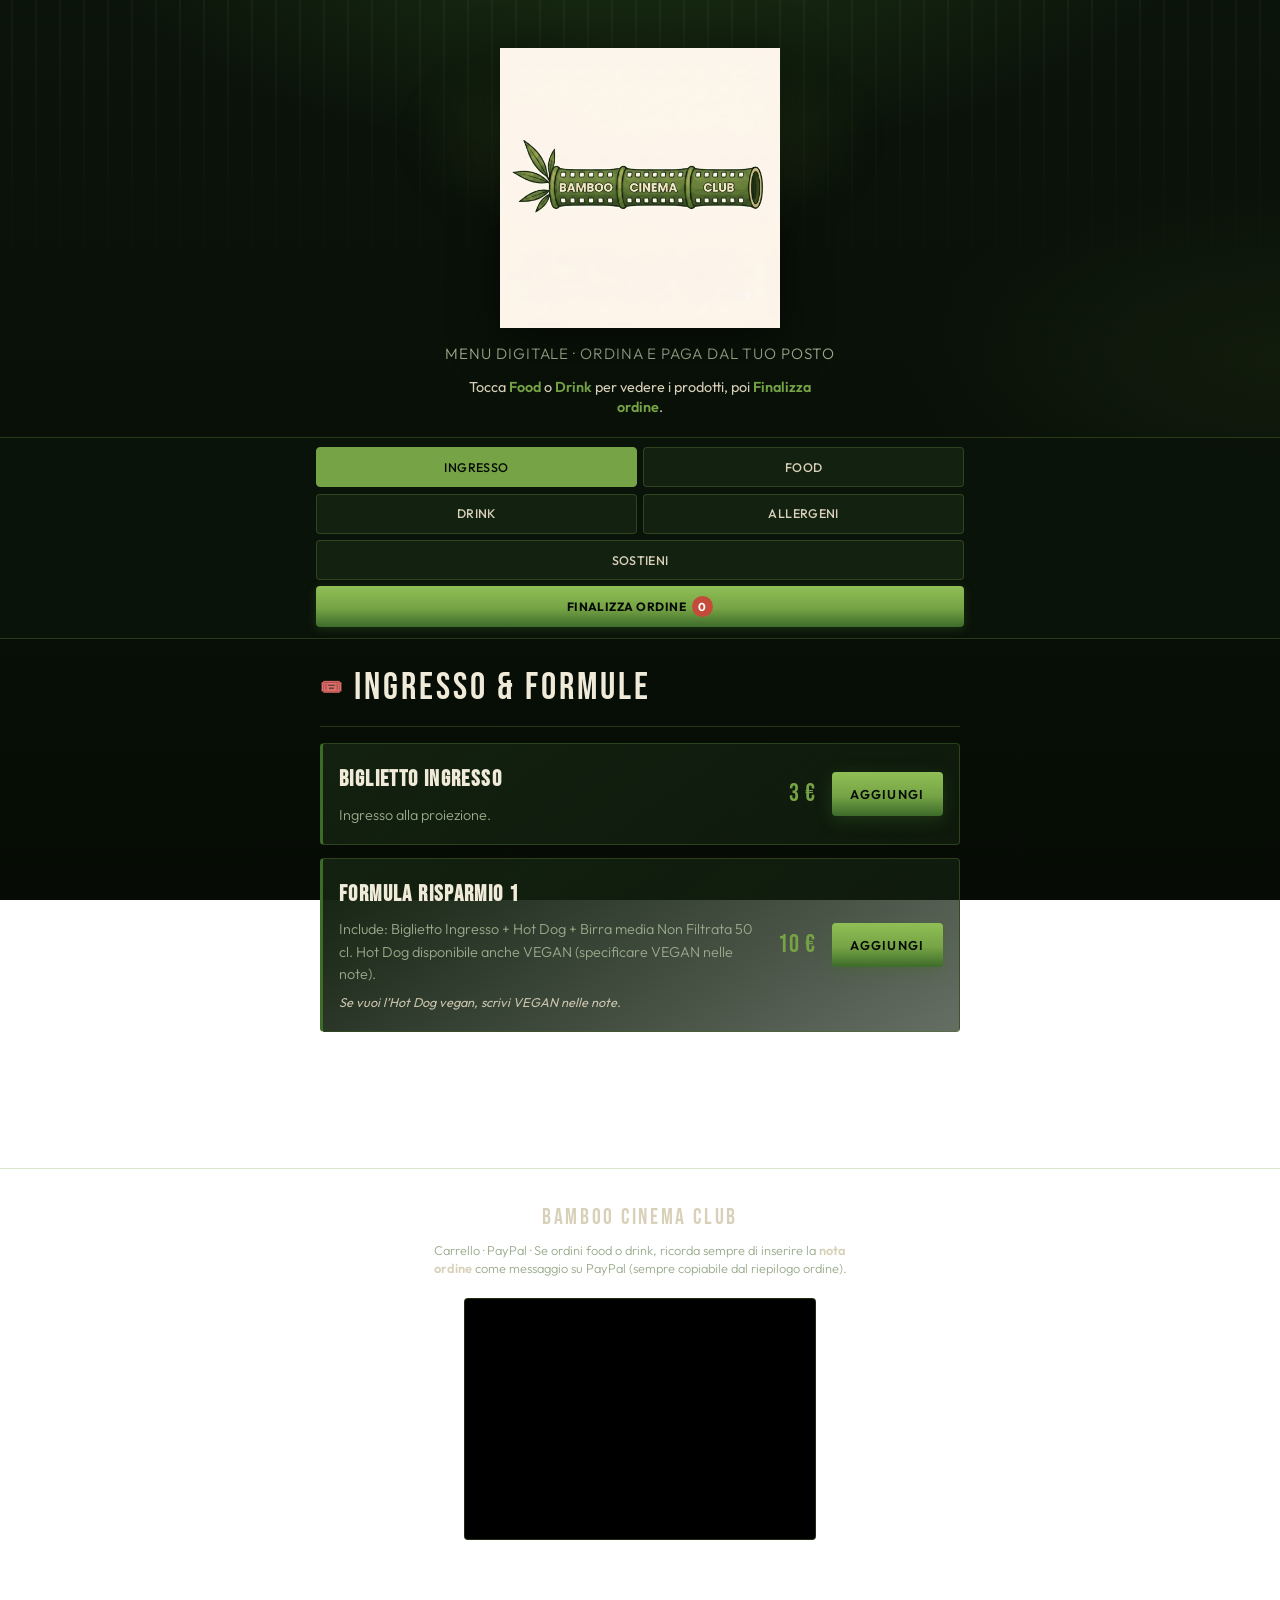
<file: index.html>
<!DOCTYPE html>
<html lang="it">
<head>
  <meta charset="UTF-8">
  <meta name="viewport" content="width=device-width, initial-scale=1">
  <meta name="description" content="Menu digitale Bamboo Cinema Club — food, drink, biglietti e formule risparmio.">
  <meta name="theme-color" content="#0b140a">
  <title>Bamboo Cinema Club — Menu</title>
  <link rel="preconnect" href="https://fonts.googleapis.com">
  <link rel="preconnect" href="https://fonts.gstatic.com" crossorigin>
  <link href="https://fonts.googleapis.com/css2?family=Bebas+Neue&family=Outfit:wght@300;400;500;600&display=swap" rel="stylesheet">
  <link rel="stylesheet" href="style.css?v=29">
  <link rel="icon" href="assets/logo.png" type="image/png">
</head>
<body>
  <a class="skip-link" href="#menu">Vai al menu</a>

  <header class="site-header">
    <div class="header-glow" aria-hidden="true"></div>
    <img
      class="brand-logo"
      src="assets/logo.png"
      alt="Bamboo Cinema Club"
      width="320"
      height="320"
      decoding="async"
    >
    <p class="tagline">Menu digitale · Ordina e paga dal tuo posto</p>
    <p class="how-to">Tocca <strong>Food</strong> o <strong>Drink</strong> per vedere i prodotti, poi <strong>Finalizza ordine</strong>.</p>
  </header>

  <nav class="category-nav" aria-label="Categorie menu">
    <div class="category-nav-bar">
      <div class="category-nav-inner" role="tablist">
        <button type="button" class="category-btn is-active" role="tab" aria-selected="true" data-target="ingresso">Ingresso</button>
        <button type="button" class="category-btn" role="tab" aria-selected="false" data-target="food">Food</button>
        <button type="button" class="category-btn" role="tab" aria-selected="false" data-target="drink">Drink</button>
        <button type="button" class="category-btn" role="tab" aria-selected="false" data-target="allergeni">Allergeni</button>
        <button type="button" class="category-btn" role="tab" aria-selected="false" data-target="sostieni">Sostieni</button>
      </div>
    </div>
    <div class="finalize-under-options">
      <button type="button" class="nav-cart-btn finalize-under-btn" id="cart-open-nav" aria-label="Finalizza ordine">
        Finalizza ordine
        <span class="cart-badge cart-badge-nav" id="cart-badge-nav" hidden>0</span>
      </button>
    </div>
  </nav>

  <main id="menu">
    <section id="ingresso" class="menu-section is-visible" aria-labelledby="ingresso-heading" data-panel="ingresso">
      <h2 id="ingresso-heading" class="section-title">
        <span class="section-icon" aria-hidden="true">🎟️</span>
        Ingresso &amp; Formule
      </h2>
      <div class="product-list" data-category="ingresso"></div>
    </section>

    <section id="food" class="menu-section" aria-labelledby="food-heading" data-panel="food" hidden>
      <h2 id="food-heading" class="section-title">
        <span class="section-icon" aria-hidden="true">🍔</span>
        Food
      </h2>
      <div class="product-list" data-category="food"></div>
    </section>

    <section id="drink" class="menu-section" aria-labelledby="drink-heading" data-panel="drink" hidden>
      <h2 id="drink-heading" class="section-title">
        <span class="section-icon" aria-hidden="true">🥤</span>
        Drink
      </h2>
      <div class="product-list" data-category="drink"></div>
    </section>

    <section id="allergeni" class="allergens" aria-labelledby="allergeni-heading" data-panel="allergeni" hidden>
      <h2 id="allergeni-heading" class="section-title">Allergeni</h2>
      <p class="allergens-intro">
        Informazioni indicative. Per esigenze alimentari specifiche, chiedi al personale prima di ordinare.
      </p>
      <ul class="allergen-list">
        <li><strong>Hot Dog</strong> — glutine (pane), uova (maionese), senape, latticini possibili nei condimenti.</li>
        <li><strong>Pop Corn</strong> — può contenere tracce di latte o aroma burro (verifica in loco).</li>
        <li><strong>Birra media non filtrata 50 cl</strong> — glutine (orzo/cereali).</li>
        <li><strong>Coca Cola / The al limone (lattina 33 cl)</strong> — verificare etichetta; possibili coloranti e acidificanti.</li>
      </ul>
      <p class="allergens-note">
        Elenco dimostrativo da aggiornare con le dichiarazioni ufficiali del locale.
      </p>
    </section>

    <section id="sostieni" class="support-section" aria-labelledby="sostieni-heading" data-panel="sostieni" hidden>
      <h2 id="sostieni-heading" class="section-title">Sostieni Bamboo Cinema Club</h2>
      <p class="support-text">
        Se credi in questo progetto, puoi lasciare una donazione libera.
        Ci aiuta a organizzare nuovi eventi e a investire in tecnologia e servizio.
      </p>
      <p class="support-thanks">Grazie</p>
      <a
        class="btn-buy support-donate"
        href="https://www.paypal.com/paypalme/florianoserafin"
        target="_blank"
        rel="noopener noreferrer"
      >
        Dona con PayPal
      </a>
    </section>
  </main>

  <footer class="site-footer">
    <p class="footer-brand">Bamboo Cinema Club</p>
    <p class="footer-copy">
      Carrello · PayPal · Se ordini food o drink, ricorda sempre di inserire la
      <strong>nota ordine</strong> come messaggio su PayPal (sempre copiabile dal riepilogo ordine).
    </p>
    <div class="promo-video-wrap">
      <video
        class="promo-video"
        autoplay
        muted
        loop
        playsinline
        preload="metadata"
        aria-label="Clip Bamboo Cinema Club"
      >
        <source src="assets/promo.mp4" type="video/mp4">
      </video>
    </div>
  </footer>

  <div class="cart-bar" id="cart-bar" hidden>
    <div class="cart-bar-info">
      <strong id="cart-bar-count">0 prodotti</strong>
      <span id="cart-bar-total">€ 0</span>
    </div>
    <button type="button" class="btn-buy cart-bar-btn" id="finalize-order">
      Finalizza ordine
    </button>
  </div>

  <div class="cart-overlay" id="cart-overlay" hidden></div>

  <aside class="cart-drawer" id="cart-drawer" hidden aria-labelledby="cart-title">
    <div class="cart-header">
      <h2 id="cart-title">Finalizza ordine</h2>
      <button type="button" class="cart-close" id="cart-close" aria-label="Chiudi">×</button>
    </div>

    <div class="cart-body">
      <ul class="cart-lines" id="cart-lines"></ul>

      <form id="checkout-form" class="checkout-form">
        <div class="seat-fields" id="seat-fields">
          <label class="field">
            <span>Fila * <em>(es. FILA B)</em></span>
            <input
              type="text"
              id="fila-input"
              name="fila"
              autocomplete="off"
              placeholder="B"
              maxlength="1"
              inputmode="text"
              pattern="[A-Za-z]"
              title="Esempio: FILA B"
            >
          </label>
          <label class="field">
            <span>Posto * <em>(es. posto 12)</em></span>
            <input
              type="text"
              id="posto-input"
              name="posto"
              autocomplete="off"
              placeholder="12"
              maxlength="4"
              inputmode="numeric"
              pattern="[0-9]+"
              title="Esempio: posto 12"
            >
          </label>
        </div>

        <label class="field" id="ingredients-field">
          <span>Eventuali modifiche agli ingredienti <em>(esempio: senza senape)</em></span>
          <textarea
            id="ingredients-input"
            name="ingredients"
            rows="2"
            maxlength="400"
            placeholder="Es. senza senape"
          ></textarea>
        </label>

        <p class="checkout-warning" id="checkout-warning-seat">
          Per ricevere l’ordine dovete inserire nella <strong>nota dell’acquisto PayPal</strong>
          la vostra posizione tipo <strong>FILA B posto 12</strong>, più eventuali
          <strong>modifiche al food</strong>. Su PayPal selezionate
          <strong>pagamento Amici e parenti</strong>. Senza nota l’ordine
          <strong>non sarà valido</strong>.
        </p>

        <p class="checkout-warning" id="checkout-warning-ticket" hidden>
          Su PayPal selezionate <strong>pagamento Amici e parenti</strong>
          e incollate la nota ordine. Per il solo biglietto non serve indicare fila e posto.
        </p>

        <p class="checkout-hint">
          Al pagamento scegli <strong>Amici e parenti</strong>, poi incolla la nota che ti mostriamo dopo.
        </p>

        <div class="cart-total-row">
          <span>Totale</span>
          <strong id="cart-total">€ 0</strong>
        </div>

        <button type="submit" class="btn-buy btn-block" id="pay-button">
          Invia ordine e paga
        </button>
      </form>
    </div>
  </aside>

  <div class="toast" id="toast" hidden role="status"></div>

  <script src="script.js?v=29" defer></script>
</body>
</html>
</file>
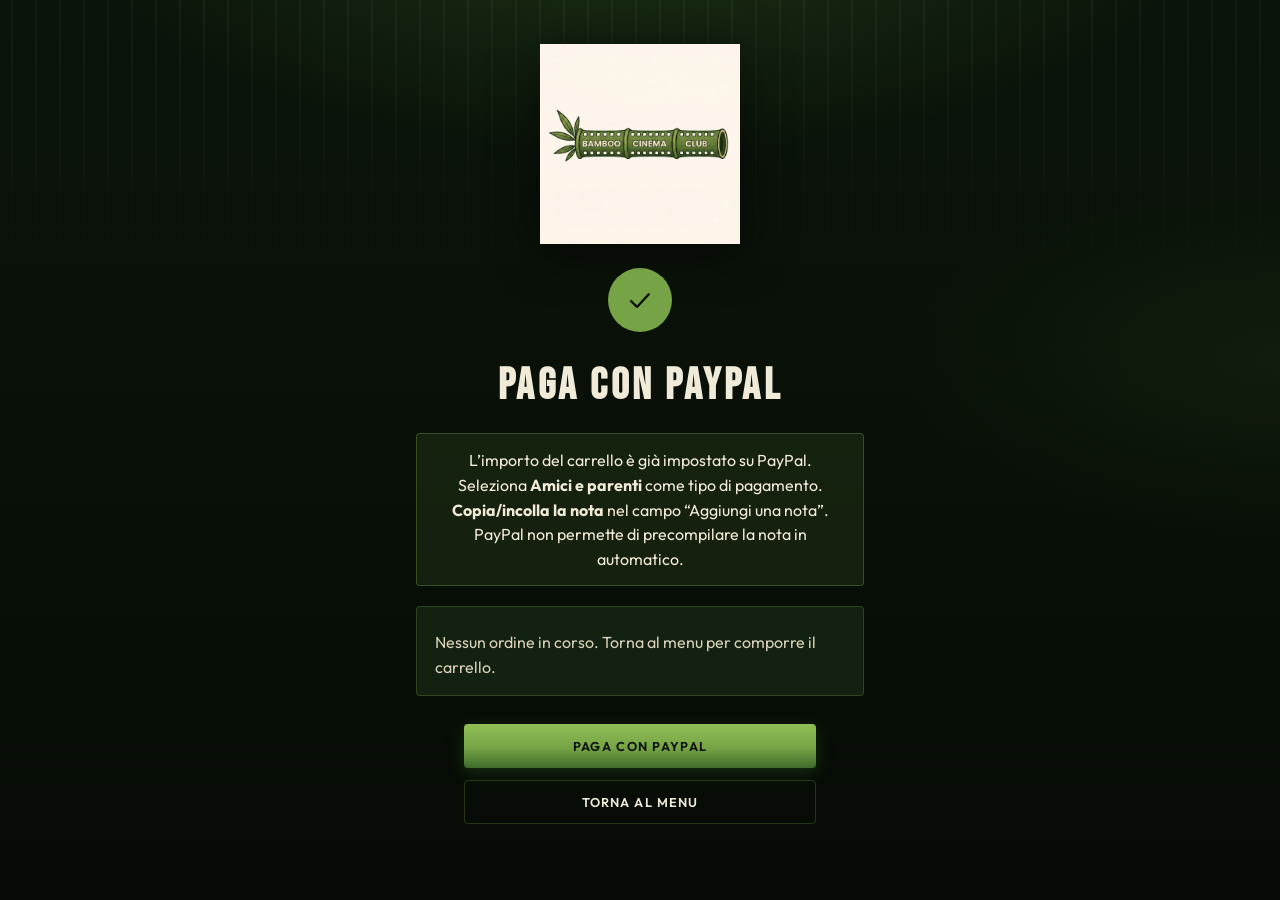
<file: success.html>
<!DOCTYPE html>
<html lang="it">
<head>
  <meta charset="UTF-8">
  <meta name="viewport" content="width=device-width, initial-scale=1">
  <meta name="description" content="Conferma ordine — Bamboo Cinema Club">
  <meta name="theme-color" content="#0b140a">
  <title>Conferma ordine — Bamboo Cinema Club</title>
  <link rel="preconnect" href="https://fonts.googleapis.com">
  <link rel="preconnect" href="https://fonts.gstatic.com" crossorigin>
  <link href="https://fonts.googleapis.com/css2?family=Bebas+Neue&family=Outfit:wght@300;400;500;600&display=swap" rel="stylesheet">
  <link rel="stylesheet" href="style.css?v=29">
  <link rel="icon" href="assets/logo.png" type="image/png">
</head>
<body>
  <main class="success-page">
    <img
      class="brand-logo"
      src="assets/logo.png"
      alt="Bamboo Cinema Club"
      width="220"
      height="220"
      decoding="async"
      style="width: min(200px, 70vw); margin-bottom: 1.5rem;"
    >
    <div class="success-mark" aria-hidden="true">✓</div>
    <h1>Paga con PayPal</h1>
    <p class="success-alert" id="success-alert">
      L’importo del carrello è già impostato su PayPal.
      Seleziona <strong>Amici e parenti</strong> come tipo di pagamento.
      <strong>Copia/incolla la nota</strong> nel campo “Aggiungi una nota”.
      PayPal non permette di precompilare la nota in automatico.
    </p>

    <div id="order-summary" class="order-summary" hidden></div>

    <section class="paypal-note-box" id="paypal-note-box" hidden>
      <h2>Nota da incollare su PayPal</h2>
      <pre id="paypal-note-text" class="paypal-note-text"></pre>
      <button type="button" class="btn-secondary btn-block" id="copy-paypal-note">
        Copia nota
      </button>
    </section>

    <div class="success-actions success-actions-stack">
      <a
        class="btn-buy"
        id="pay-paypal"
        href="#"
        rel="noopener noreferrer"
        hidden
      >
        Paga con PayPal
      </a>
      <a class="btn-secondary" href="index.html">Torna al menu</a>
    </div>
  </main>
  <script src="script.js?v=29" defer></script>
</body>
</html>
</file>
<file: style.css>
/* Bamboo Cinema Club — cinematic dark menu */

:root {
  --bg: #0b140a;
  --bg-deep: #060c05;
  --surface: #132110;
  --surface-hover: #1a2c16;
  --line: rgba(118, 163, 69, 0.28);
  --bamboo: #76a345;
  --bamboo-deep: #3d6b2a;
  --bamboo-glow: rgba(118, 163, 69, 0.35);
  --cream: #f0ead8;
  --cream-soft: #d8d0b8;
  --muted: #9aab8c;
  --danger-soft: #c4a574;
  --radius: 4px;
  --font-display: "Bebas Neue", sans-serif;
  --font-body: "Outfit", system-ui, sans-serif;
  --shadow: 0 12px 40px rgba(0, 0, 0, 0.45);
  --header-pad: clamp(1.5rem, 5vw, 3rem);
  --content: min(42rem, 100% - 2rem);
}

*,
*::before,
*::after {
  box-sizing: border-box;
}

html {
  scroll-behavior: smooth;
}

@media (prefers-reduced-motion: reduce) {
  html {
    scroll-behavior: auto;
  }

  *,
  *::before,
  *::after {
    animation-duration: 0.01ms !important;
    animation-iteration-count: 1 !important;
    transition-duration: 0.01ms !important;
  }
}

body {
  margin: 0;
  min-height: 100vh;
  font-family: var(--font-body);
  font-weight: 400;
  color: var(--cream);
  background:
    radial-gradient(ellipse 80% 50% at 50% -10%, rgba(61, 107, 42, 0.35), transparent 55%),
    radial-gradient(ellipse 60% 40% at 100% 40%, rgba(118, 163, 69, 0.08), transparent 50%),
    linear-gradient(180deg, var(--bg) 0%, var(--bg-deep) 100%);
  background-attachment: fixed;
  line-height: 1.55;
  -webkit-font-smoothing: antialiased;
}

body::before {
  content: "";
  position: fixed;
  inset: 0;
  pointer-events: none;
  z-index: 0;
  opacity: 0.04;
  background-image: repeating-linear-gradient(
    90deg,
    transparent 0,
    transparent 11px,
    var(--cream) 11px,
    var(--cream) 13px,
    transparent 13px,
    transparent 24px
  );
  mask-image: linear-gradient(180deg, black 0%, transparent 35%, transparent 100%);
}

.skip-link {
  position: absolute;
  left: 1rem;
  top: -100%;
  z-index: 100;
  padding: 0.6rem 1rem;
  background: var(--bamboo);
  color: var(--bg-deep);
  font-weight: 600;
  text-decoration: none;
  border-radius: var(--radius);
}

.skip-link:focus {
  top: 1rem;
}

/* ——— Header ——— */

.site-header {
  position: relative;
  z-index: 1;
  display: flex;
  flex-direction: column;
  align-items: center;
  text-align: center;
  padding: var(--header-pad) 1rem 1.25rem;
  animation: rise-in 0.8s ease-out both;
}

.header-glow {
  position: absolute;
  top: 10%;
  left: 50%;
  width: min(28rem, 90vw);
  height: 12rem;
  transform: translateX(-50%);
  background: radial-gradient(ellipse, var(--bamboo-glow), transparent 70%);
  filter: blur(24px);
  pointer-events: none;
  z-index: -1;
}

.brand-logo {
  width: min(280px, 82vw);
  height: auto;
  display: block;
  filter: drop-shadow(0 8px 24px rgba(0, 0, 0, 0.5));
  animation: logo-settle 1s cubic-bezier(0.22, 1, 0.36, 1) both;
}

.tagline {
  margin: 0.85rem 0 0;
  font-size: 0.95rem;
  font-weight: 300;
  letter-spacing: 0.06em;
  text-transform: uppercase;
  color: var(--muted);
}

.how-to {
  margin: 0.75rem 0 0;
  max-width: 22rem;
  font-size: 0.9rem;
  font-weight: 400;
  line-height: 1.4;
  color: var(--cream-soft);
}

.how-to strong {
  color: var(--bamboo);
  font-weight: 600;
}

/* ——— Category nav ——— */

.category-nav {
  position: sticky;
  top: 0;
  z-index: 20;
  backdrop-filter: blur(14px);
  -webkit-backdrop-filter: blur(14px);
  background: rgba(11, 20, 10, 0.92);
  border-block: 1px solid var(--line);
}

.category-nav-bar {
  display: flex;
  align-items: center;
  gap: 0.5rem;
  max-width: var(--content);
  margin: 0 auto;
  padding: 0.55rem 0.75rem 0.35rem;
}

.category-nav-inner {
  display: grid;
  grid-template-columns: 1fr 1fr;
  flex: 1;
  gap: 0.4rem;
  width: 100%;
  min-width: 0;
}

.category-nav-inner .category-btn:last-child:nth-child(odd) {
  grid-column: 1 / -1;
}

.category-nav-inner::-webkit-scrollbar {
  display: none;
}

.finalize-under-options {
  max-width: var(--content);
  margin: 0 auto;
  padding: 0 0.75rem 0.7rem;
}

.finalize-under-btn {
  width: 100%;
  justify-content: center;
  min-height: 2.6rem;
  padding: 0.65rem 1rem;
  font-size: 0.85rem;
}

.nav-cart-btn {
  position: relative;
  flex: 0 0 auto;
  display: inline-flex;
  align-items: center;
  gap: 0.35rem;
  padding: 0.5rem 0.75rem;
  font-family: var(--font-body);
  font-size: 0.75rem;
  font-weight: 700;
  letter-spacing: 0.04em;
  text-transform: uppercase;
  color: var(--bg-deep);
  background: linear-gradient(180deg, #8fbf55 0%, var(--bamboo) 55%, var(--bamboo-deep) 100%);
  border: none;
  border-radius: var(--radius);
  cursor: pointer;
  box-shadow: 0 2px 10px rgba(61, 107, 42, 0.35);
}

.nav-cart-btn:focus-visible {
  outline: 2px solid var(--cream);
  outline-offset: 2px;
}

.cart-badge-nav {
  position: static;
  top: auto;
  right: auto;
}

.category-nav a,
.category-btn {
  flex: 0 0 auto;
  width: 100%;
  min-height: 2.5rem;
  padding: 0.55rem 0.5rem;
  color: var(--cream-soft);
  text-decoration: none;
  font-family: var(--font-body);
  font-size: 0.78rem;
  font-weight: 500;
  letter-spacing: 0.03em;
  text-transform: uppercase;
  text-align: center;
  border: 1px solid var(--line);
  border-radius: var(--radius);
  background: var(--surface);
  cursor: pointer;
  transition: color 0.2s, border-color 0.2s, background 0.2s;
}

.category-nav a:hover,
.category-nav a:focus-visible,
.category-btn:hover,
.category-btn:focus-visible {
  color: var(--cream);
  border-color: var(--line);
  background: var(--surface);
  outline: none;
}

.category-btn.is-active {
  color: var(--bg-deep);
  background: var(--bamboo);
  border-color: var(--bamboo);
}

/* ——— Main ——— */

main {
  position: relative;
  z-index: 1;
  max-width: var(--content);
  margin: 0 auto;
  padding: 1.25rem 1rem 6rem;
}

.demo-banner {
  margin: 0 0 1.75rem;
  padding: 0.75rem 1rem;
  font-size: 0.82rem;
  color: var(--danger-soft);
  background: rgba(196, 165, 116, 0.08);
  border: 1px solid rgba(196, 165, 116, 0.28);
  border-radius: var(--radius);
}

.demo-banner code {
  font-size: 0.78rem;
  color: var(--cream);
}

.menu-section,
.allergens[data-panel] {
  margin-bottom: 2.5rem;
  scroll-margin-top: 5rem;
}

.menu-section[hidden],
.allergens[hidden] {
  display: none !important;
}

.menu-section.is-visible,
.allergens.is-visible {
  animation: rise-in 0.35s ease-out both;
}

.section-title {
  display: flex;
  align-items: center;
  gap: 0.5rem;
  margin: 0 0 1rem;
  font-family: var(--font-display);
  font-size: clamp(1.85rem, 6vw, 2.35rem);
  font-weight: 400;
  letter-spacing: 0.08em;
  color: var(--cream);
  border-bottom: 1px solid var(--line);
  padding-bottom: 0.55rem;
}

.section-icon {
  font-size: 1.15rem;
  line-height: 1;
  filter: grayscale(0.15);
}

.product-list {
  display: flex;
  flex-direction: column;
  gap: 0.85rem;
}

/* Interactive product rows (purchase containers) */

.product {
  display: grid;
  grid-template-columns: 1fr auto;
  gap: 0.65rem 1rem;
  align-items: start;
  padding: 1.1rem 1rem;
  background: linear-gradient(145deg, var(--surface) 0%, rgba(19, 33, 16, 0.65) 100%);
  border: 1px solid var(--line);
  border-left: 3px solid var(--bamboo-deep);
  border-radius: var(--radius);
  transition: border-color 0.25s, background 0.25s, transform 0.25s;
}

.product:hover {
  border-color: rgba(118, 163, 69, 0.5);
  background: var(--surface-hover);
}

.product-info {
  grid-column: 1 / -1;
}

.product-name {
  margin: 0;
  font-family: var(--font-display);
  font-size: 1.45rem;
  letter-spacing: 0.06em;
  color: var(--cream);
}

.product-desc {
  margin: 0.35rem 0 0;
  font-size: 0.9rem;
  color: var(--muted);
  font-weight: 300;
}

.product-note {
  margin: 0.5rem 0 0;
  font-size: 0.8rem;
  color: var(--cream-soft);
  font-style: italic;
  opacity: 0.9;
}

.product-price {
  margin: 0;
  font-family: var(--font-display);
  font-size: 1.55rem;
  letter-spacing: 0.04em;
  color: var(--bamboo);
  align-self: center;
}

.btn-buy {
  display: inline-flex;
  align-items: center;
  justify-content: center;
  min-height: 2.75rem;
  padding: 0.55rem 1.15rem;
  font-family: var(--font-body);
  font-size: 0.8rem;
  font-weight: 600;
  letter-spacing: 0.1em;
  text-transform: uppercase;
  text-decoration: none;
  color: var(--bg-deep);
  background: linear-gradient(180deg, #8fbf55 0%, var(--bamboo) 55%, var(--bamboo-deep) 100%);
  border: none;
  border-radius: var(--radius);
  cursor: pointer;
  box-shadow: 0 4px 16px rgba(61, 107, 42, 0.35);
  transition: transform 0.2s, filter 0.2s, box-shadow 0.2s;
  align-self: center;
}

.btn-buy:hover {
  filter: brightness(1.08);
  transform: translateY(-1px);
  box-shadow: 0 6px 20px rgba(61, 107, 42, 0.45);
}

.btn-buy:focus-visible {
  outline: 2px solid var(--cream);
  outline-offset: 3px;
}

.btn-buy:active {
  transform: translateY(0);
}

/* ——— Allergens ——— */

.allergens {
  scroll-margin-top: 5rem;
  padding: 1.35rem 1.1rem;
  border: 1px solid var(--line);
  border-radius: var(--radius);
  background: rgba(19, 33, 16, 0.55);
}

.allergens .section-title {
  border-bottom: none;
  padding-bottom: 0;
  margin-bottom: 0.65rem;
  font-size: 1.75rem;
}

.allergens-intro,
.allergens-note {
  margin: 0;
  font-size: 0.88rem;
  color: var(--muted);
  font-weight: 300;
}

.allergen-list {
  margin: 1rem 0;
  padding-left: 1.15rem;
  color: var(--cream-soft);
  font-size: 0.9rem;
}

.allergen-list li {
  margin-bottom: 0.55rem;
}

.allergen-list strong {
  color: var(--cream);
  font-weight: 500;
}

.allergens-note {
  font-style: italic;
  opacity: 0.85;
}

.support-section {
  scroll-margin-top: 5rem;
  padding: 1.35rem 1.1rem 1.5rem;
  border: 1px solid var(--line);
  border-radius: var(--radius);
  background: linear-gradient(160deg, rgba(118, 163, 69, 0.12), rgba(19, 33, 16, 0.55));
}

.support-section[hidden] {
  display: none !important;
}

.support-section .section-title {
  border-bottom: none;
  padding-bottom: 0;
  margin-bottom: 0.75rem;
}

.support-text {
  margin: 0 0 0.65rem;
  font-size: 0.98rem;
  font-weight: 300;
  line-height: 1.55;
  color: var(--cream-soft);
}

.support-thanks {
  margin: 0 0 1.25rem;
  font-family: var(--font-display);
  font-size: 1.35rem;
  letter-spacing: 0.06em;
  color: var(--cream);
}

.support-donate {
  width: 100%;
}

/* ——— Footer ——— */

.site-footer {
  position: relative;
  z-index: 1;
  text-align: center;
  padding: 2rem 1rem 8.5rem;
  border-top: 1px solid var(--line);
  color: var(--muted);
}

.footer-brand {
  margin: 0;
  font-family: var(--font-display);
  font-size: 1.35rem;
  letter-spacing: 0.12em;
  color: var(--cream-soft);
}

.footer-copy {
  margin: 0.4rem auto 0;
  max-width: 28rem;
  font-size: 0.8rem;
  font-weight: 300;
  line-height: 1.45;
}

.footer-copy strong {
  color: var(--cream-soft);
  font-weight: 600;
}

.promo-video-wrap {
  width: min(22rem, 92%);
  margin: 1.25rem auto 0;
  overflow: hidden;
  border-radius: var(--radius);
  border: 1px solid var(--line);
  background: #000;
  aspect-ratio: 320 / 220;
}

.promo-video {
  display: block;
  width: 100%;
  height: 100%;
  object-fit: cover;
  pointer-events: none;
}

/* ——— Cart bar / drawer ——— */

.cart-bar {
  position: fixed;
  left: 0;
  right: 0;
  bottom: 0;
  z-index: 45;
  display: flex;
  align-items: center;
  justify-content: space-between;
  gap: 0.75rem;
  padding: 0.75rem 1rem calc(0.75rem + env(safe-area-inset-bottom, 0));
  background: rgba(11, 20, 10, 0.96);
  border-top: 1px solid var(--line);
  backdrop-filter: blur(12px);
  -webkit-backdrop-filter: blur(12px);
  box-shadow: 0 -8px 28px rgba(0, 0, 0, 0.35);
}

.cart-bar[hidden] {
  display: none !important;
}

.cart-bar-info {
  display: flex;
  flex-direction: column;
  gap: 0.1rem;
  min-width: 0;
}

.cart-bar-info strong {
  font-size: 0.95rem;
  color: var(--cream);
}

.cart-bar-info span {
  font-family: var(--font-display);
  font-size: 1.25rem;
  letter-spacing: 0.04em;
  color: var(--bamboo);
}

.cart-bar-btn {
  flex: 0 0 auto;
  min-height: 2.6rem;
  padding: 0.5rem 0.9rem;
  font-size: 0.72rem;
}

.cart-overlay[hidden],
.cart-drawer[hidden] {
  display: none !important;
}

.cart-drawer {
  position: fixed;
  left: 0.6rem;
  right: 0.6rem;
  bottom: calc(0.6rem + env(safe-area-inset-bottom, 0));
  top: auto;
  z-index: 60;
  display: flex;
  flex-direction: column;
  width: auto;
  max-height: min(58dvh, 28rem);
  height: auto;
  background: var(--bg);
  border: 1px solid var(--line);
  border-radius: 16px;
  box-shadow: 0 12px 40px rgba(0, 0, 0, 0.5);
  animation: sheet-up 0.3s ease-out both;
}

.cart-drawer::before {
  display: none;
}

@media (min-width: 768px) {
  .cart-drawer {
    left: auto;
    right: 1rem;
    bottom: 1rem;
    width: min(100% - 2rem, 24rem);
    max-height: min(70vh, 36rem);
  }
}

.cart-badge {
  min-width: 1.35rem;
  height: 1.35rem;
  padding: 0 0.3rem;
  display: grid;
  place-items: center;
  font-size: 0.72rem;
  font-weight: 700;
  color: #fff;
  background: #c44b3a;
  border-radius: 999px;
}

.cart-overlay {
  position: fixed;
  inset: 0;
  z-index: 50;
  background: rgba(0, 0, 0, 0.55);
}

body.cart-open {
  overflow: hidden;
}

.cart-header {
  display: flex;
  align-items: center;
  justify-content: space-between;
  padding: 0.65rem 1.1rem 0.85rem;
  border-bottom: 1px solid var(--line);
  flex-shrink: 0;
}

.cart-header h2 {
  margin: 0;
  font-family: var(--font-display);
  font-size: 1.6rem;
  letter-spacing: 0.06em;
}

.cart-close {
  width: 2.5rem;
  height: 2.5rem;
  border: 1px solid var(--line);
  border-radius: var(--radius);
  background: transparent;
  color: var(--cream);
  font-size: 1.5rem;
  line-height: 1;
  cursor: pointer;
}

.cart-body {
  flex: 1;
  overflow-y: auto;
  -webkit-overflow-scrolling: touch;
  padding: 0.85rem 1.1rem calc(1.25rem + env(safe-area-inset-bottom, 0));
  min-height: 0;
}

.cart-empty {
  color: var(--muted);
  font-weight: 300;
  text-align: center;
  padding: 2rem 0.5rem;
}

.cart-lines {
  list-style: none;
  margin: 0 0 1.25rem;
  padding: 0;
  display: flex;
  flex-direction: column;
  gap: 0.75rem;
}

.cart-line {
  display: flex;
  align-items: center;
  justify-content: space-between;
  gap: 0.75rem;
  padding: 0.85rem 0.75rem;
  border: 1px solid var(--line);
  border-radius: var(--radius);
  background: var(--surface);
}

.cart-line-name {
  margin: 0;
  font-family: var(--font-display);
  font-size: 1.2rem;
  letter-spacing: 0.04em;
}

.cart-line-sub {
  margin: 0.2rem 0 0;
  font-size: 0.8rem;
  color: var(--muted);
}

.cart-line-controls {
  display: inline-flex;
  align-items: center;
  gap: 0.35rem;
}

.qty-btn {
  width: 2rem;
  height: 2rem;
  border: 1px solid var(--line);
  border-radius: var(--radius);
  background: var(--bg-deep);
  color: var(--cream);
  font-size: 1.1rem;
  cursor: pointer;
}

.qty-value {
  min-width: 1.25rem;
  text-align: center;
  font-weight: 600;
}

.checkout-form {
  display: flex;
  flex-direction: column;
  gap: 0.85rem;
}

.seat-fields {
  display: grid;
  grid-template-columns: 1fr 1fr;
  gap: 0.75rem;
}

.seat-fields[hidden],
#ingredients-field[hidden],
#checkout-warning-seat[hidden],
#checkout-warning-ticket[hidden] {
  display: none !important;
}

#fila-input {
  text-transform: uppercase;
  text-align: center;
  font-size: 1.25rem;
  font-weight: 600;
  letter-spacing: 0.08em;
}

.field {
  display: flex;
  flex-direction: column;
  gap: 0.35rem;
  font-size: 0.85rem;
  color: var(--cream-soft);
}

.field span em {
  font-style: normal;
  font-weight: 400;
  color: var(--muted);
  text-transform: none;
  letter-spacing: 0;
}

.field input,
.field textarea {
  width: 100%;
  padding: 0.75rem 0.8rem;
  font-family: var(--font-body);
  font-size: 1rem;
  color: var(--cream);
  background: var(--bg-deep);
  border: 1px solid var(--line);
  border-radius: var(--radius);
  resize: vertical;
}

.field input:focus,
.field textarea:focus {
  outline: 2px solid var(--bamboo);
  outline-offset: 1px;
}

.checkout-warning {
  margin: 0;
  padding: 0.75rem 0.85rem;
  font-size: 0.82rem;
  line-height: 1.45;
  color: var(--cream);
  background: rgba(196, 165, 116, 0.12);
  border: 1px solid rgba(196, 165, 116, 0.4);
  border-radius: var(--radius);
}

.checkout-warning strong {
  color: #e6c98a;
  font-weight: 600;
}

.checkout-hint {
  margin: 0;
  font-size: 0.78rem;
  color: var(--muted);
  font-weight: 300;
}

.cart-total-row {
  display: flex;
  justify-content: space-between;
  align-items: baseline;
  font-family: var(--font-display);
  font-size: 1.35rem;
  letter-spacing: 0.04em;
}

.btn-block {
  width: 100%;
}

.toast {
  position: fixed;
  left: 50%;
  bottom: 6.5rem;
  z-index: 70;
  transform: translateX(-50%);
  max-width: calc(100% - 2rem);
  padding: 0.7rem 1rem;
  font-size: 0.85rem;
  color: var(--bg-deep);
  background: var(--cream);
  border-radius: var(--radius);
  box-shadow: var(--shadow);
}

.order-summary {
  width: min(28rem, 100%);
  margin-top: 1.25rem;
  padding: 1rem 1.1rem;
  text-align: left;
  border: 1px solid var(--line);
  border-radius: var(--radius);
  background: var(--surface);
}

.order-summary h2 {
  margin: 0 0 0.65rem;
  font-family: var(--font-display);
  font-size: 1.4rem;
  letter-spacing: 0.06em;
}

.order-summary ul {
  margin: 0.5rem 0;
  padding-left: 1.1rem;
  color: var(--cream-soft);
}

.order-summary p {
  margin: 0.4rem 0 0;
  color: var(--cream-soft);
}

.success-actions-stack {
  flex-direction: column;
  align-items: stretch;
  width: min(22rem, 100%);
}

.success-actions-stack .btn-buy,
.success-actions-stack .btn-secondary {
  width: 100%;
}

/* ——— Success page ——— */

.success-page {
  min-height: 100vh;
  display: flex;
  flex-direction: column;
  align-items: center;
  justify-content: center;
  text-align: center;
  padding: 2rem 1.25rem 4rem;
}

.success-mark {
  width: 4rem;
  height: 4rem;
  margin-bottom: 1.25rem;
  display: grid;
  place-items: center;
  font-size: 1.75rem;
  color: var(--bg-deep);
  background: var(--bamboo);
  border-radius: 50%;
  animation: logo-settle 0.7s cubic-bezier(0.22, 1, 0.36, 1) both;
}

.success-page h1 {
  margin: 0;
  font-family: var(--font-display);
  font-size: clamp(2rem, 8vw, 2.75rem);
  letter-spacing: 0.08em;
}

.success-alert {
  max-width: 28rem;
  margin: 0.85rem 0 0;
  padding: 0.85rem 1rem;
  color: var(--cream) !important;
  background: rgba(118, 163, 69, 0.12);
  border: 1px solid rgba(118, 163, 69, 0.35);
  border-radius: var(--radius);
  font-weight: 400 !important;
}

.paypal-note-box {
  width: min(28rem, 100%);
  margin-top: 1.25rem;
  padding: 1rem 1.1rem;
  text-align: left;
  border: 1px solid rgba(118, 163, 69, 0.45);
  border-radius: var(--radius);
  background: rgba(118, 163, 69, 0.1);
}

.paypal-note-box h2 {
  margin: 0 0 0.65rem;
  font-family: var(--font-display);
  font-size: 1.35rem;
  letter-spacing: 0.05em;
}

.paypal-note-text {
  margin: 0 0 0.85rem;
  padding: 0.75rem 0.8rem;
  white-space: pre-wrap;
  word-break: break-word;
  font-family: var(--font-body);
  font-size: 0.88rem;
  line-height: 1.45;
  color: var(--cream);
  background: var(--bg-deep);
  border: 1px solid var(--line);
  border-radius: var(--radius);
}


.success-actions {
  display: flex;
  flex-wrap: wrap;
  gap: 0.75rem;
  justify-content: center;
  margin-top: 1.75rem;
}

.btn-secondary {
  display: inline-flex;
  align-items: center;
  justify-content: center;
  min-height: 2.75rem;
  padding: 0.55rem 1.15rem;
  font-family: var(--font-body);
  font-size: 0.8rem;
  font-weight: 600;
  letter-spacing: 0.08em;
  text-transform: uppercase;
  text-decoration: none;
  color: var(--cream);
  background: transparent;
  border: 1px solid var(--line);
  border-radius: var(--radius);
  transition: background 0.2s, border-color 0.2s;
}

.btn-secondary:hover,
.btn-secondary:focus-visible {
  background: var(--surface);
  border-color: var(--bamboo);
  outline: none;
}

/* ——— Motion ——— */

@keyframes sheet-up {
  from {
    opacity: 0;
    transform: translateY(24px);
  }
  to {
    opacity: 1;
    transform: translateY(0);
  }
}

@keyframes rise-in {
  from {
    opacity: 0;
    transform: translateY(12px);
  }
  to {
    opacity: 1;
    transform: translateY(0);
  }
}

@keyframes logo-settle {
  from {
    opacity: 0;
    transform: scale(0.92) translateY(10px);
  }
  to {
    opacity: 1;
    transform: scale(1) translateY(0);
  }
}

@keyframes fab-in {
  from {
    opacity: 0;
    transform: translateY(16px) scale(0.95);
  }
  to {
    opacity: 1;
    transform: translateY(0) scale(1);
  }
}

/* ——— Desktop tweak ——— */

@media (min-width: 640px) {
  .product {
    grid-template-columns: 1fr auto auto;
    align-items: center;
  }

  .product-info {
    grid-column: auto;
  }

  .product-price {
    justify-self: end;
  }
}
</file>
